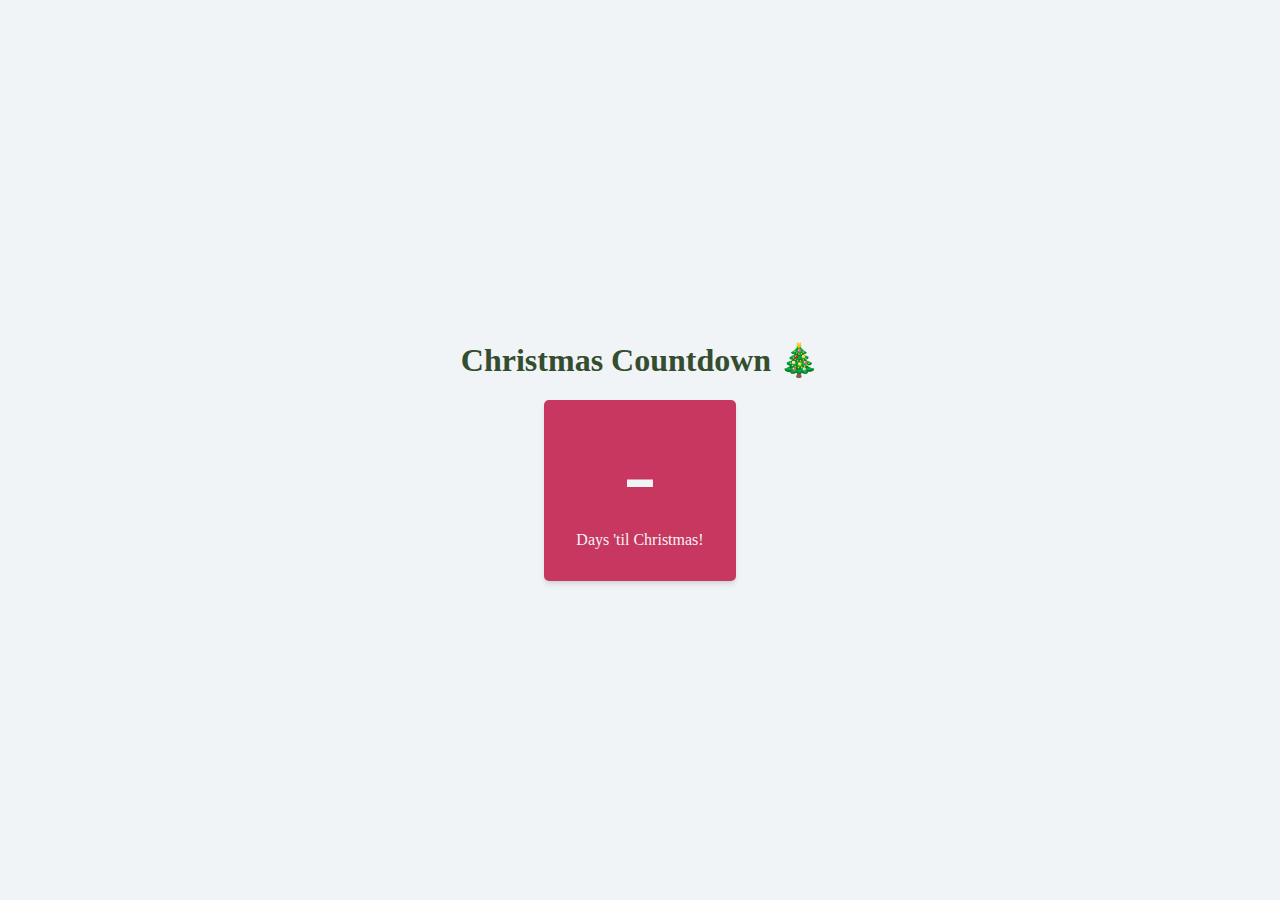
<file: day01-countdown-to-christmas/index.html>
<html>
  <head>
    <link rel="stylesheet" href="index.css" />
  </head>
  <body>
    <h1>Christmas Countdown 🎄</h1>
    <div class="container">
      <p id="countdown-display" class="countdown-display">-</p>
      <p class="countdown-text">Days 'til Christmas!</p>
    </div>
    <script src="index.js"></script>
  </body>
</html>
</file>
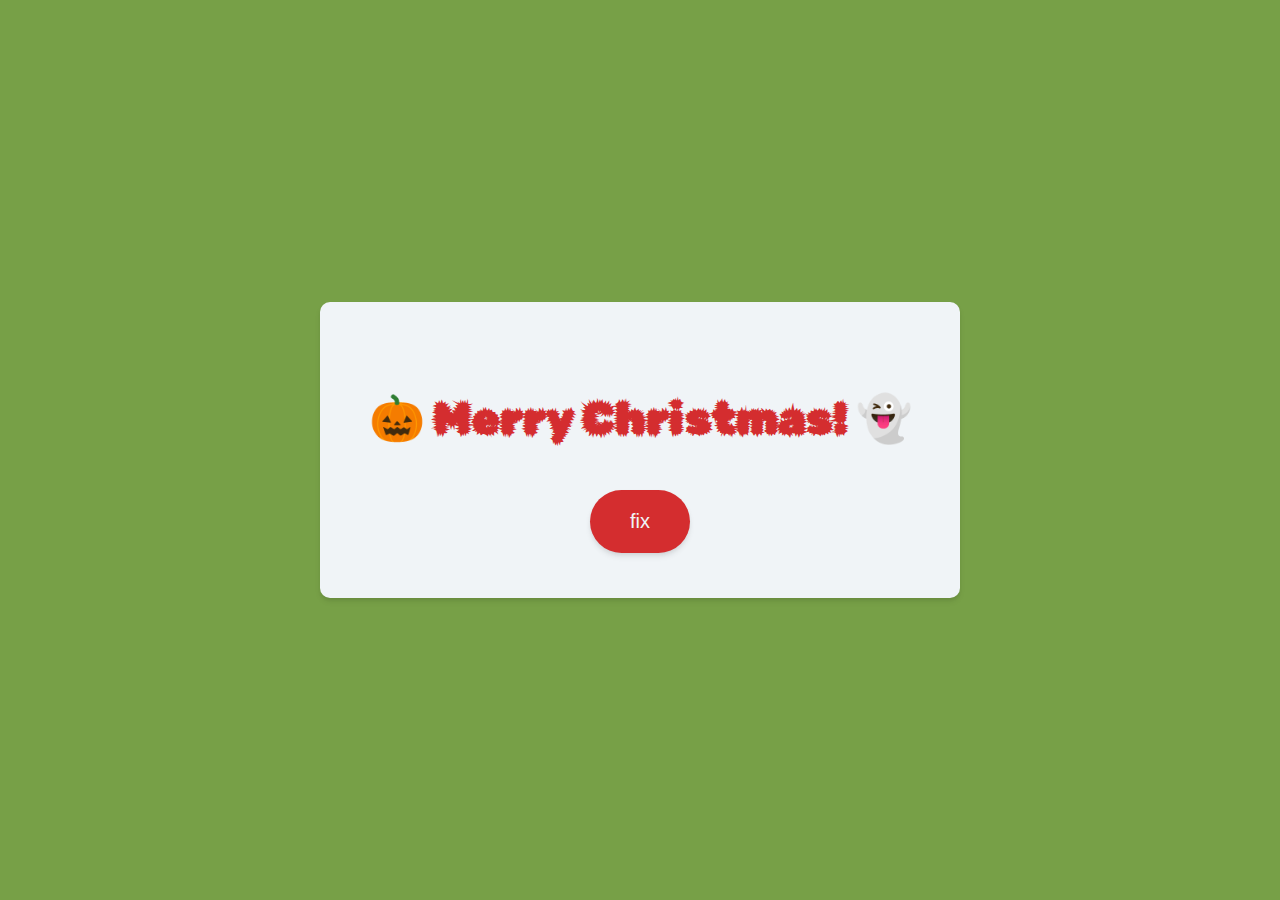
<file: day03-dont-scare-your-relatives/index.html>
<html>
    <head>
        <link rel="preconnect" href="https://fonts.googleapis.com">
        <link rel="preconnect" href="https://fonts.gstatic.com" crossorigin>
        <link href="https://fonts.googleapis.com/css2?family=Mountains+of+Christmas&family=Rubik+Beastly&family=Gwendolyn&display=swap" rel="stylesheet">
        <link rel="stylesheet" href="index.css">
    </head>
    <body>
        <div class="container">
            <p id="greeting">🎃 Merry Christmas! 👻</span></p>
            <button id="btn">fix</button>
        </div>
        <script src="index.js"></script>
    </body>
</html>
</file>
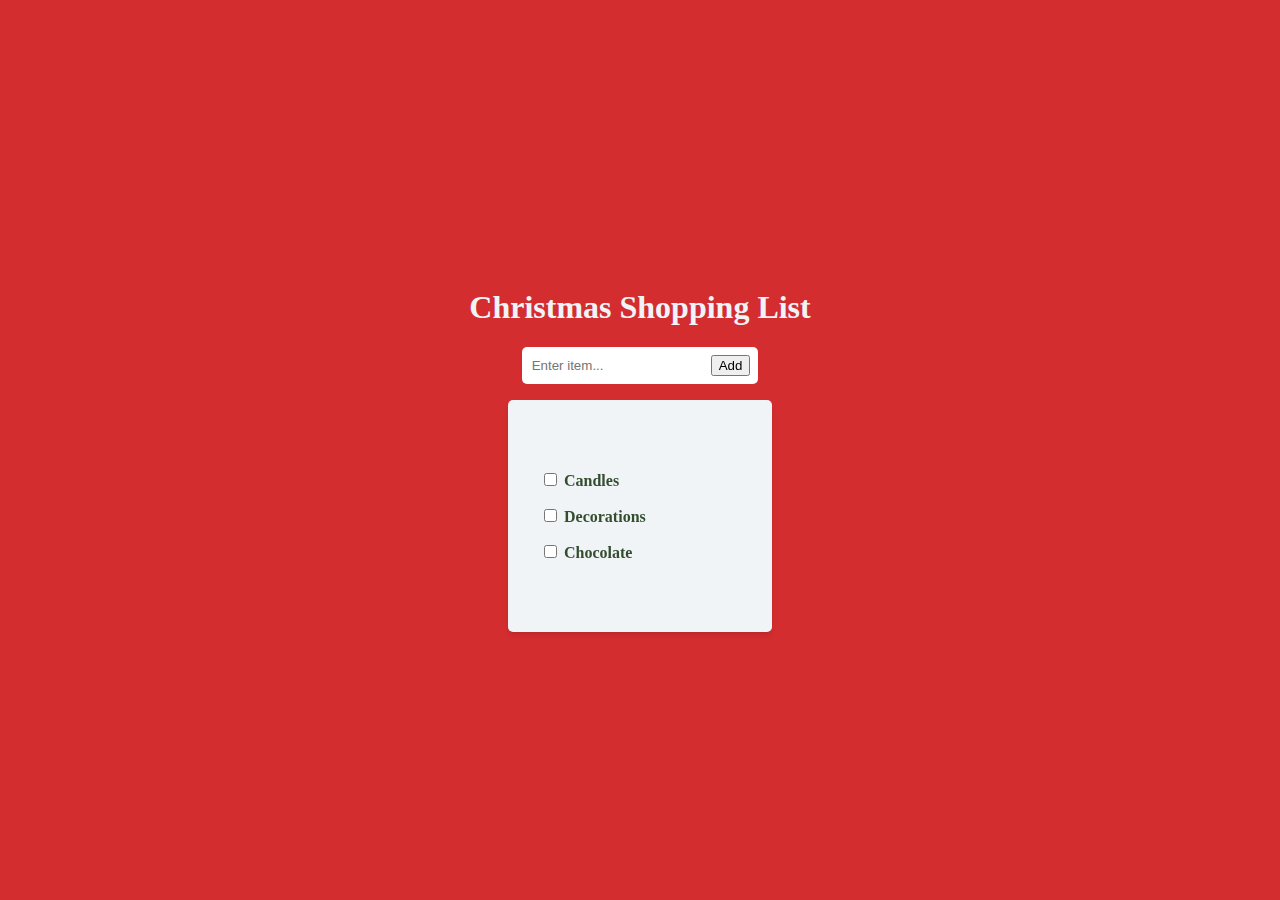
<file: day04-shopping-checklist/index.html>
<html>
  <head>
    <link rel="stylesheet" href="index.css" />
  </head>
  <body>
    <h1>Christmas Shopping List</h1>
    <div class="checklist" id="checklist"></div>

    <script src="index.js"></script>
  </body>
</html>
</file>
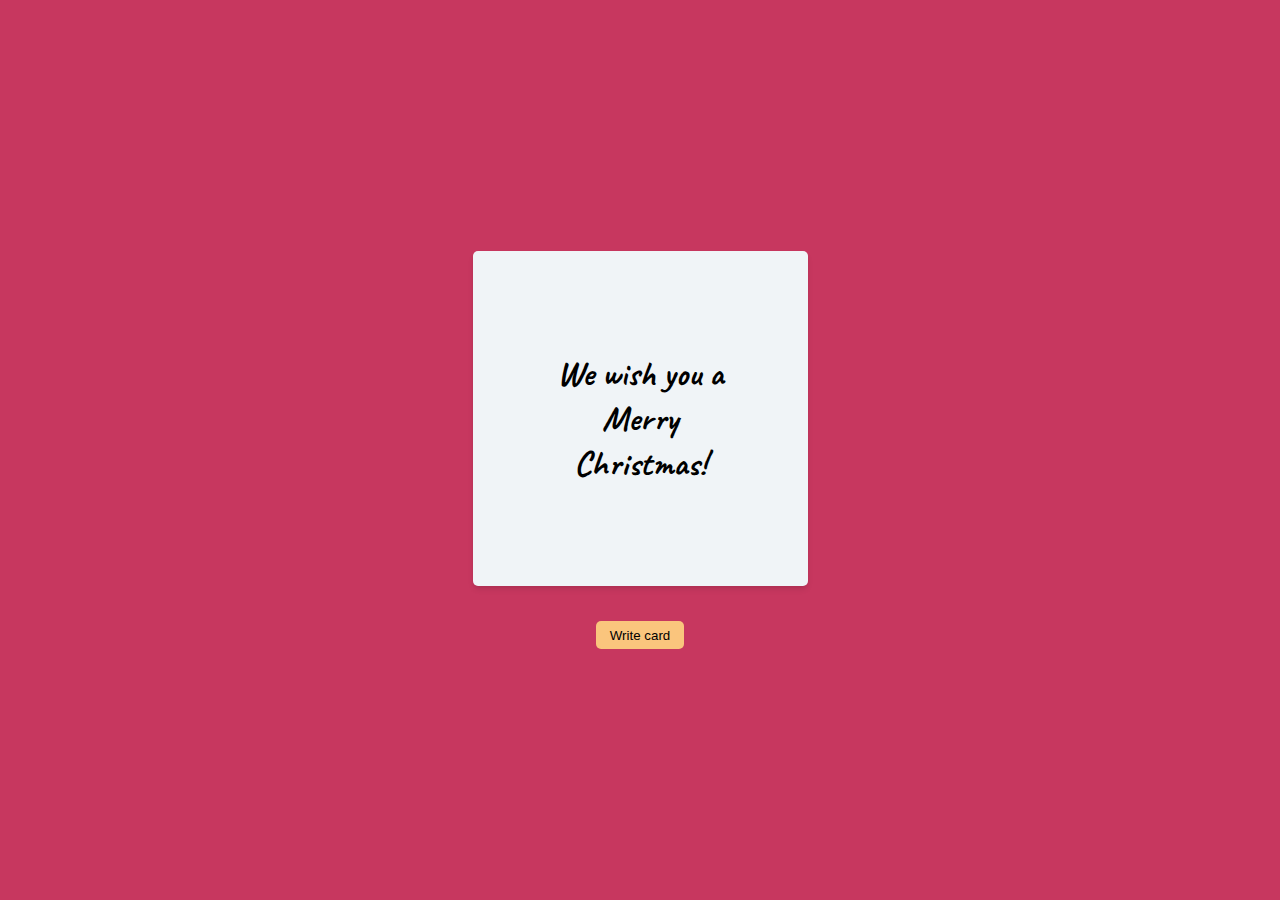
<file: day05-christmas-card-writer/index.html>
<html>
  <head>
    <link rel="preconnect" href="https://fonts.googleapis.com" />
    <link rel="preconnect" href="https://fonts.gstatic.com" crossorigin />
    <link
      href="https://fonts.googleapis.com/css2?family=Caveat&display=swap"
      rel="stylesheet"
    />
    <link rel="stylesheet" href="index.css" />
  </head>
  <body>
    <div class="card" id="card">
      <p id="greeting-display"></p>
    </div>
    <button id="btn">Write card</button>
    <script src="index.js"></script>
  </body>
</html>
</file>
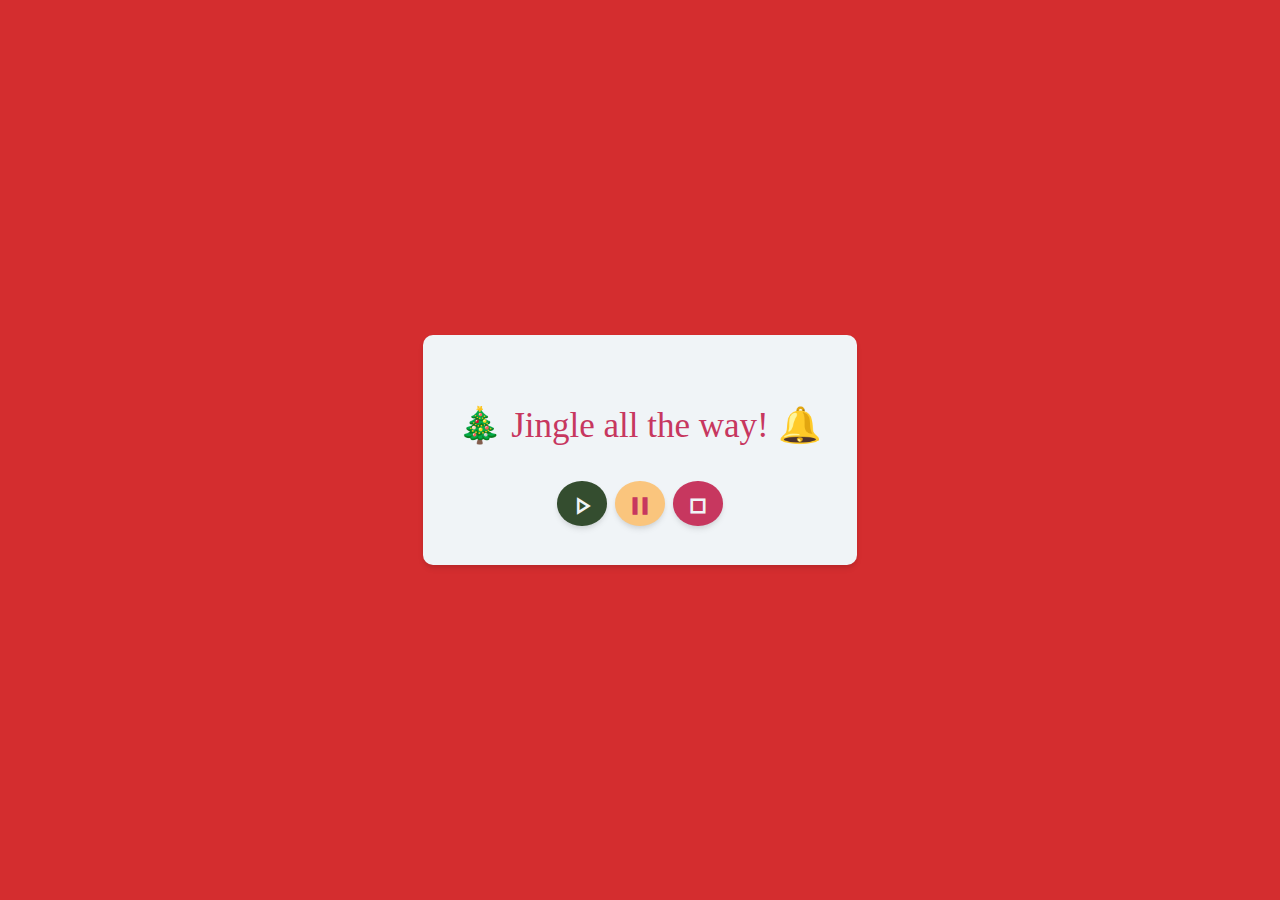
<file: day07-play-a-christmas-song/index.html>
<html>
    <head>
        <link href="https://fonts.googleapis.com/icon?family=Material+Icons+Outlined"
      rel="stylesheet">
        <link rel="preconnect" href="https://fonts.googleapis.com">
        <link rel="preconnect" href="https://fonts.gstatic.com" crossorigin>
        <link rel="stylesheet" href="index.css">
    </head>
    <body>
        <div class="container">
            <p id="greeting">🎄 Jingle all the way! 🔔</p>
            <div class="btn-container">
                <button class="play-btn" id="play-btn">
                    <span class="material-icons-outlined">play_arrow</span></button>
                <button class="pause-btn" id="pause-btn">
                    <span class="material-icons-outlined">pause</span>
                </button>                 
                </button>
                <button class="stop-btn" id="stop-btn">
                    <span class="material-icons-outlined">stop</span></button>                
                </button>
            </div>
        </div>
        <script src="index.js"></script>
    </body>
</html>
</file>
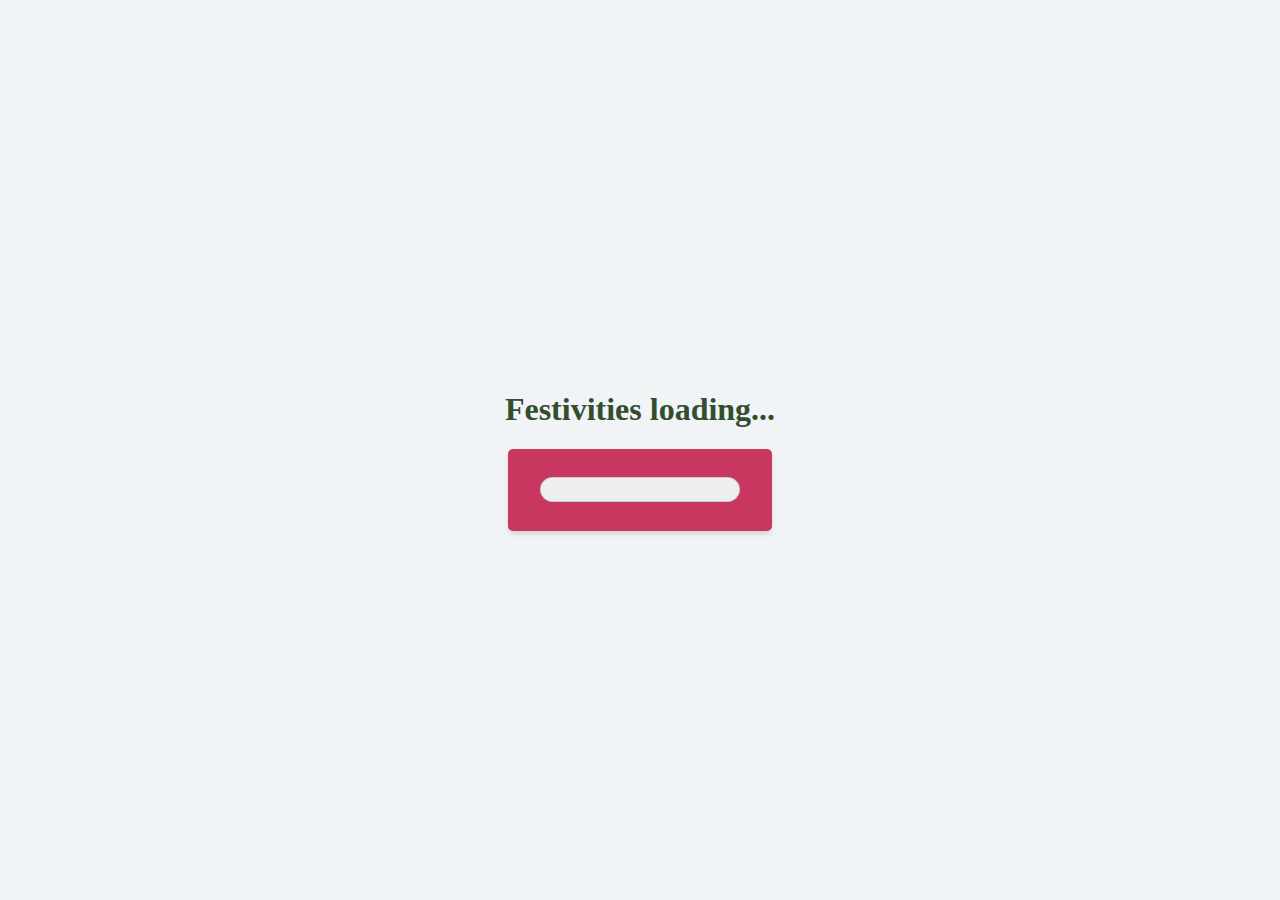
<file: day10-festivity-loader/index.html>
<html>
  <head>
    <link rel="stylesheet" href="index.css" />
  </head>
  <body>
    <h1>Festivities loading...</h1>
    <div class="container">
      <meter id="meter" value="0" max="25"></meter>
    </div>
    <script src="index.js"></script>
  </body>
</html>
</file>
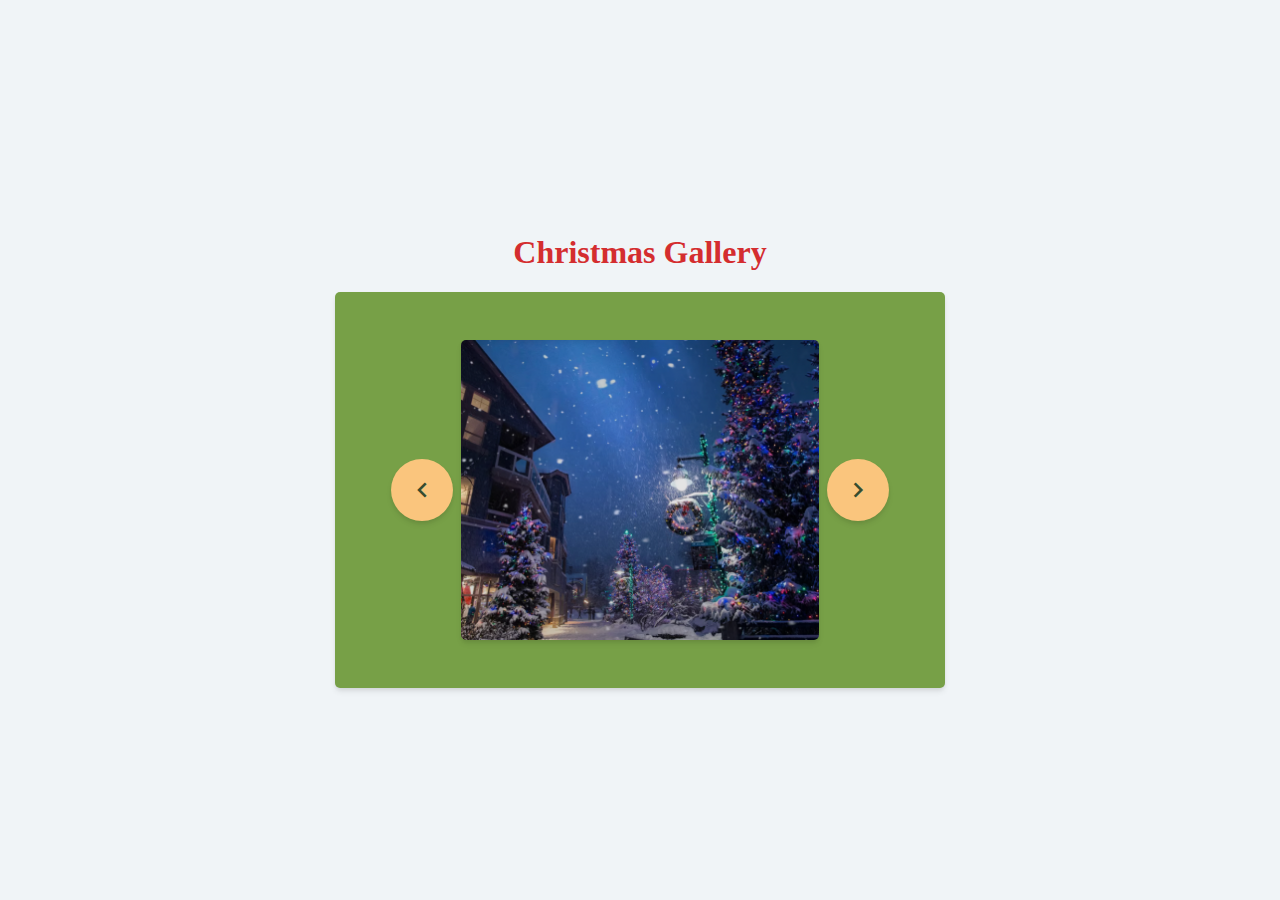
<file: day11-christmas-carousel/index.html>
<html>
  <head>
    <link
      href="https://fonts.googleapis.com/icon?family=Material+Icons+Outlined"
      rel="stylesheet"
    />
    <link rel="preconnect" href="https://fonts.googleapis.com" />
    <link rel="preconnect" href="https://fonts.gstatic.com" crossorigin />
    <link rel="stylesheet" href="index.css" />
  </head>
  <body>
    <h1>Christmas Gallery</h1>
    <div class="gallery">
      <button id="previous">
        <span aria-label="previous" class="material-icons-outlined"
          >navigate_before</span
        >
      </button>
      <img
        id="img"
        src="imgs/village.jpg"
        alt="christmas village at night with snow and christmas tree"
      />
      <button id="next">
        <span aria-label="next" class="material-icons-outlined"
          >navigate_next</span
        >
      </button>
    </div>
    <script src="index.js"></script>
  </body>
</html>

<!-- Village photo by <a href="https://unsplash.com/@rpnickson">Roberto Nickson</a> on <a href="https://unsplash.com/s/photos/christmas">Unsplash</a> -->

<!-- Present photo by <a href="https://unsplash.com/@freestocks">freestocks</a> on <a href="https://unsplash.com/s/photos/christmas?">Unsplash</a> -->

<!-- Cute doggies photo  by <a href="https://unsplash.com/@lbsnipes">Laura Beth Snipes</a> on <a href="https://unsplash.com/s/photos/christmas">Unsplash</a> -->
</file>
<file: day01-countdown-to-christmas/index.css>
:root {
  --wine-red: #c7375f;
  --bright-red: #d42d2f;
  --dark-green: #344d2f;
  --light-green: #77a047;
  --gold: #fac57d;
  --snow: #f0f4f7;
}

html,
body {
  margin: 0;
  padding: 0;
}

body {
  display: flex;
  flex-direction: column;
  justify-content: center;
  align-items: center;
  height: 100vh;
  text-align: center;
  color: var(--dark-green);
  background-color: var(--snow);
}

.container {
  display: flex;
  flex-direction: column;
  background: var(--wine-red);
  color: var(--snow);
  padding: 1em 2em;
  border-radius: 5px;
  box-shadow: rgba(0, 0, 0, 0.1) 0px 4px 6px -1px,
    rgba(0, 0, 0, 0.06) 0px 2px 4px -1px;
}

.countdown-display {
  font-size: 100px;
  margin: 0;
}

.countdown-text {
  margin-top: 0;
}

.countdown-time {
  display: flex;
  margin-top: 1.2rem;
}

.countdown-time > div {
  border: 1px solid #aaa;
  border-radius: 5px;
  width: 60px;
  margin: 0 0.4rem;
  padding: 1rem;
  background-color: #4e7720;
}

.time-title {
  font-weight: bold;
  font-size: 1.6rem;
  margin: 0;
}

.time-label {
  margin: 0;
}
</file>
<file: day03-dont-scare-your-relatives/index.css>
:root {
  --wine-red: #c7375f;
  --bright-red: #d42d2f;
  --dark-green: #344d2f;
  --light-green: #77a047;
  --gold: #fac57d;
  --snow: #f0f4f7;
}

html,
body {
  margin: 0;
  padding: 0;
}

body,
.container {
  display: flex;
  justify-content: center;
  align-items: center;
}

body {
  background-color: var(--light-green);
  height: 100vh;
}

.container {
  background: var(--snow);
  flex-direction: column;
  border-radius: 10px;
  padding: 1em;
  min-width: 550px;
  box-shadow: rgba(0, 0, 0, 0.1) 0px 4px 6px -1px,
    rgba(0, 0, 0, 0.06) 0px 2px 4px -1px;
  font-size: 45px;
  font-family: 'Rubik Beastly', cursive;
  color: var(--bright-red);
}

button {
  padding: 1em 2em;
  border: none;
  font-size: 20px;
  background-color: var(--bright-red);
  color: var(--snow);
  border-radius: 999px;
  box-shadow: rgba(0, 0, 0, 0.1) 0px 4px 6px -1px,
    rgba(0, 0, 0, 0.06) 0px 2px 4px -1px;
}

button:hover {
  cursor: pointer;
  background-color: var(--wine-red);
}
</file>
<file: day04-shopping-checklist/index.css>
:root {
  --wine-red: #c7375f;
  --bright-red: #d42d2f;
  --dark-green: #344d2f;
  --light-green: #77a047;
  --gold: #fac57d;
  --snow: #f0f4f7;
}

html,
body {
  margin: 0;
  padding: 0;
}

body {
  display: flex;
  flex-direction: column;
  justify-content: center;
  align-items: center;
  height: 100vh;
  text-align: center;
  color: var(--snow);
  background-color: var(--bright-red);
}

.checklist {
  color: var(--dark-green);
  display: flex;
  justify-content: center;
  align-items: center;
  flex-direction: column;
  min-width: 200px;
  min-height: 200px;
  max-width: 5ch;
  background: var(--snow);
  padding: 1em 2em;
  border-radius: 5px;
  box-shadow: rgba(0, 0, 0, 0.1) 0px 4px 6px -1px,
    rgba(0, 0, 0, 0.06) 0px 2px 4px -1px;
}

.checklist-item {
  margin: 0.5em;
  width: 100%;
  text-align: left;
  font-weight: bold;
}

input[type='checkbox']:checked + label.strikethrough {
  text-decoration: line-through;
  font-weight: normal;
}

form {
  background-color: #fff;
  padding: 0.5rem;
  border-radius: 5px;
  min-width: 200px;
  margin-bottom: 1rem;
}

#input-add {
  border: none;
  outline: none;
}
</file>
<file: day05-christmas-card-writer/index.css>
:root {
  --wine-red: #c7375f;
  --bright-red: #d42d2f;
  --dark-green: #344d2f;
  --light-green: #77a047;
  --gold: #fac57d;
  --snow: #f0f4f7;
}

*,
html,
body {
  margin: 0;
  padding: 0;
}

body {
  background: var(--wine-red);
  height: 100vh;
  display: flex;
  flex-direction: column;
  justify-content: center;
  align-items: center;
  font-family: 'Caveat', cursive;
}

.card {
  width: 300px;
  height: 300px;
  border-radius: 5px;
  background: var(--snow);
  font-size: 35px;
  text-align: center;
  padding: 0.5em;
  position: relative;
  margin-bottom: 1em;
  box-shadow: rgba(0, 0, 0, 0.1) 0px 4px 6px -1px,
    rgba(0, 0, 0, 0.06) 0px 2px 4px -1px;
}

p {
  position: absolute;
  top: 50%;
  left: 50%;
  font-weight: 700;
  transform: translate(-50%, -50%);
}

button {
  border: none;
  background-color: var(--gold);
  padding: 0.5em 1em;
  border-radius: 5px;
  margin: 0 auto;
}

button:hover {
  cursor: pointer;
}
</file>
<file: day07-play-a-christmas-song/index.css>
:root {
  --wine-red: #c7375f;
  --bright-red: #d42d2f;
  --dark-green: #344d2f;
  --light-green: #77a047;
  --gold: #fac57d;
  --snow: #f0f4f7;
}

html,
body {
  margin: 0;
  padding: 0;
}

body,
.container {
  display: flex;
  justify-content: center;
  align-items: center;
}

body {
  background-color: var(--bright-red);
  height: 100vh;
}

.container {
  background: var(--snow);
  color: var(--wine-red);
  flex-direction: column;
  border-radius: 10px;
  padding: 1em;
  font-size: 35px;
  min-width: 300px;
  box-shadow: rgba(0, 0, 0, 0.1) 0px 4px 6px -1px,
    rgba(0, 0, 0, 0.06) 0px 2px 4px -1px;
}

.material-icons-outlined {
  padding-top: 5px;
  margin: 0;
  font-size: 30px;
}

button {
  padding: 0.25em 0.5em;
  border: none;
  font-size: 1.2rem;
  background-color: var(--dark-green);
  color: var(--snow);
  border-radius: 50%;
  box-shadow: rgba(0, 0, 0, 0.1) 0px 4px 6px -1px,
    rgba(0, 0, 0, 0.06) 0px 2px 4px -1px;
}

button:hover {
  cursor: pointer;
  transform: scale(1.02);
}

.pause-btn {
  background-color: var(--gold);
  color: var(--wine-red);
}

.stop-btn {
  background-color: var(--wine-red);
}
</file>
<file: day10-festivity-loader/index.css>
:root {
  --wine-red: #c7375f;
  --bright-red: #d42d2f;
  --dark-green: #344d2f;
  --light-green: #77a047;
  --gold: #fac57d;
  --snow: #f0f4f7;
}

html,
body {
  margin: 0;
  padding: 0;
}

body {
  display: flex;
  flex-direction: column;
  justify-content: center;
  align-items: center;
  height: 100vh;
  text-align: center;
  color: var(--dark-green);
  background-color: var(--snow);
}

.container {
  display: flex;
  flex-direction: column;
  background: var(--wine-red);
  color: var(--snow);
  padding: 1em 2em;
  border-radius: 5px;
  box-shadow: rgba(0, 0, 0, 0.1) 0px 4px 6px -1px,
    rgba(0, 0, 0, 0.06) 0px 2px 4px -1px;
}

meter {
  height: 50px;
  width: 200px;
}
</file>
<file: day11-christmas-carousel/index.css>
:root {
  --wine-red: #c7375f;
  --bright-red: #d42d2f;
  --dark-green: #344d2f;
  --light-green: #77a047;
  --gold: #fac57d;
  --snow: #f0f4f7;
}

html,
body {
  margin: 0;
  padding: 0;
}

body {
  display: flex;
  flex-direction: column;
  justify-content: center;
  align-items: center;
  height: 100vh;
  text-align: center;
  color: var(--bright-red);
  background-color: var(--snow);
}

.gallery,
img,
button {
  border-radius: 5px;
  box-shadow: rgba(0, 0, 0, 0.1) 0px 4px 6px -1px,
    rgba(0, 0, 0, 0.06) 0px 2px 4px -1px;
}

.gallery {
  display: flex;
  justify-content: center;
  align-items: center;
  background: var(--light-green);
  color: var(--snow);
  padding: 3em;
}

img {
  height: 300px;
}

button {
  padding: 1em;
  margin: 0.5em;
  border: none;
  font-size: 1rem;
  background-color: var(--gold);
  color: var(--dark-green);
  border-radius: 50%;
  box-shadow: rgba(0, 0, 0, 0.1) 0px 4px 6px -1px,
    rgba(0, 0, 0, 0.06) 0px 2px 4px -1px;
  cursor: pointer;
}

button:hover {
  background-color: var(--dark-green);
  color: var(--gold);
}

.material-icons-outlined {
  font-size: 30px;
}
</file>
